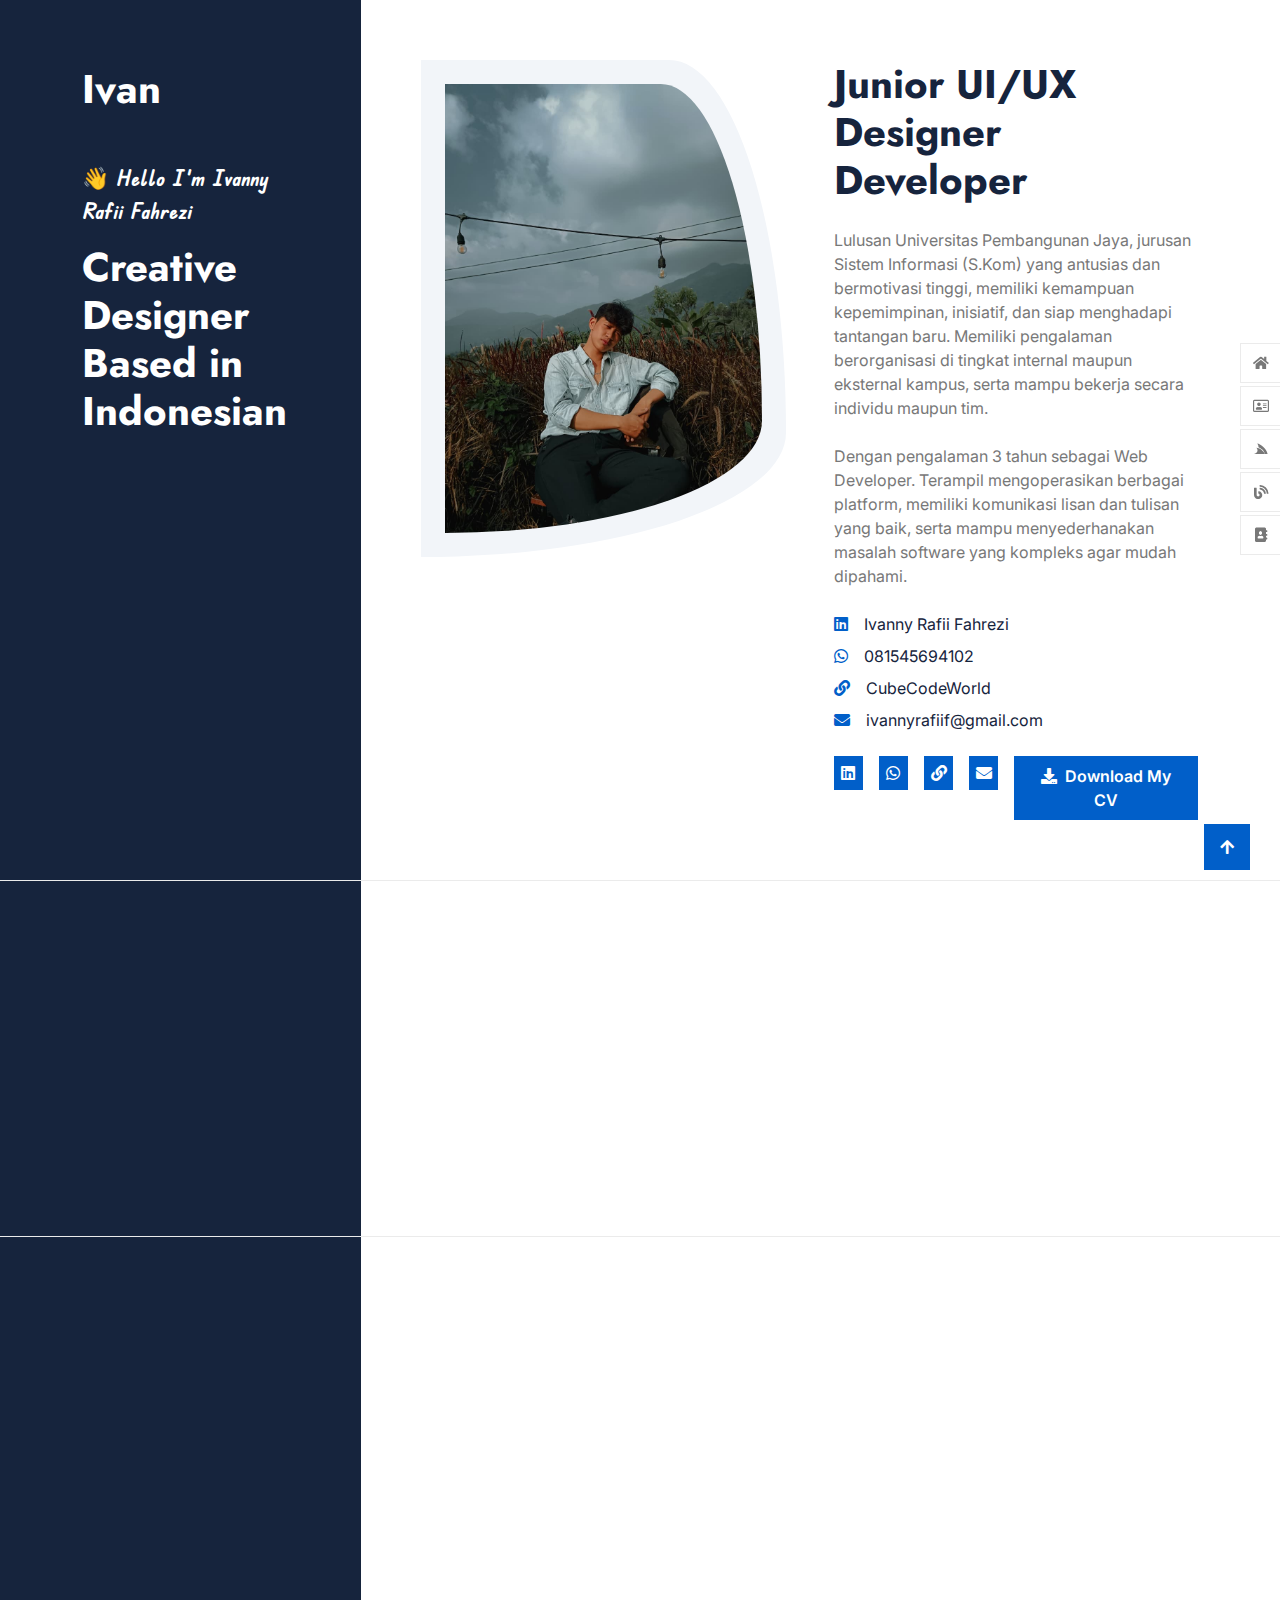
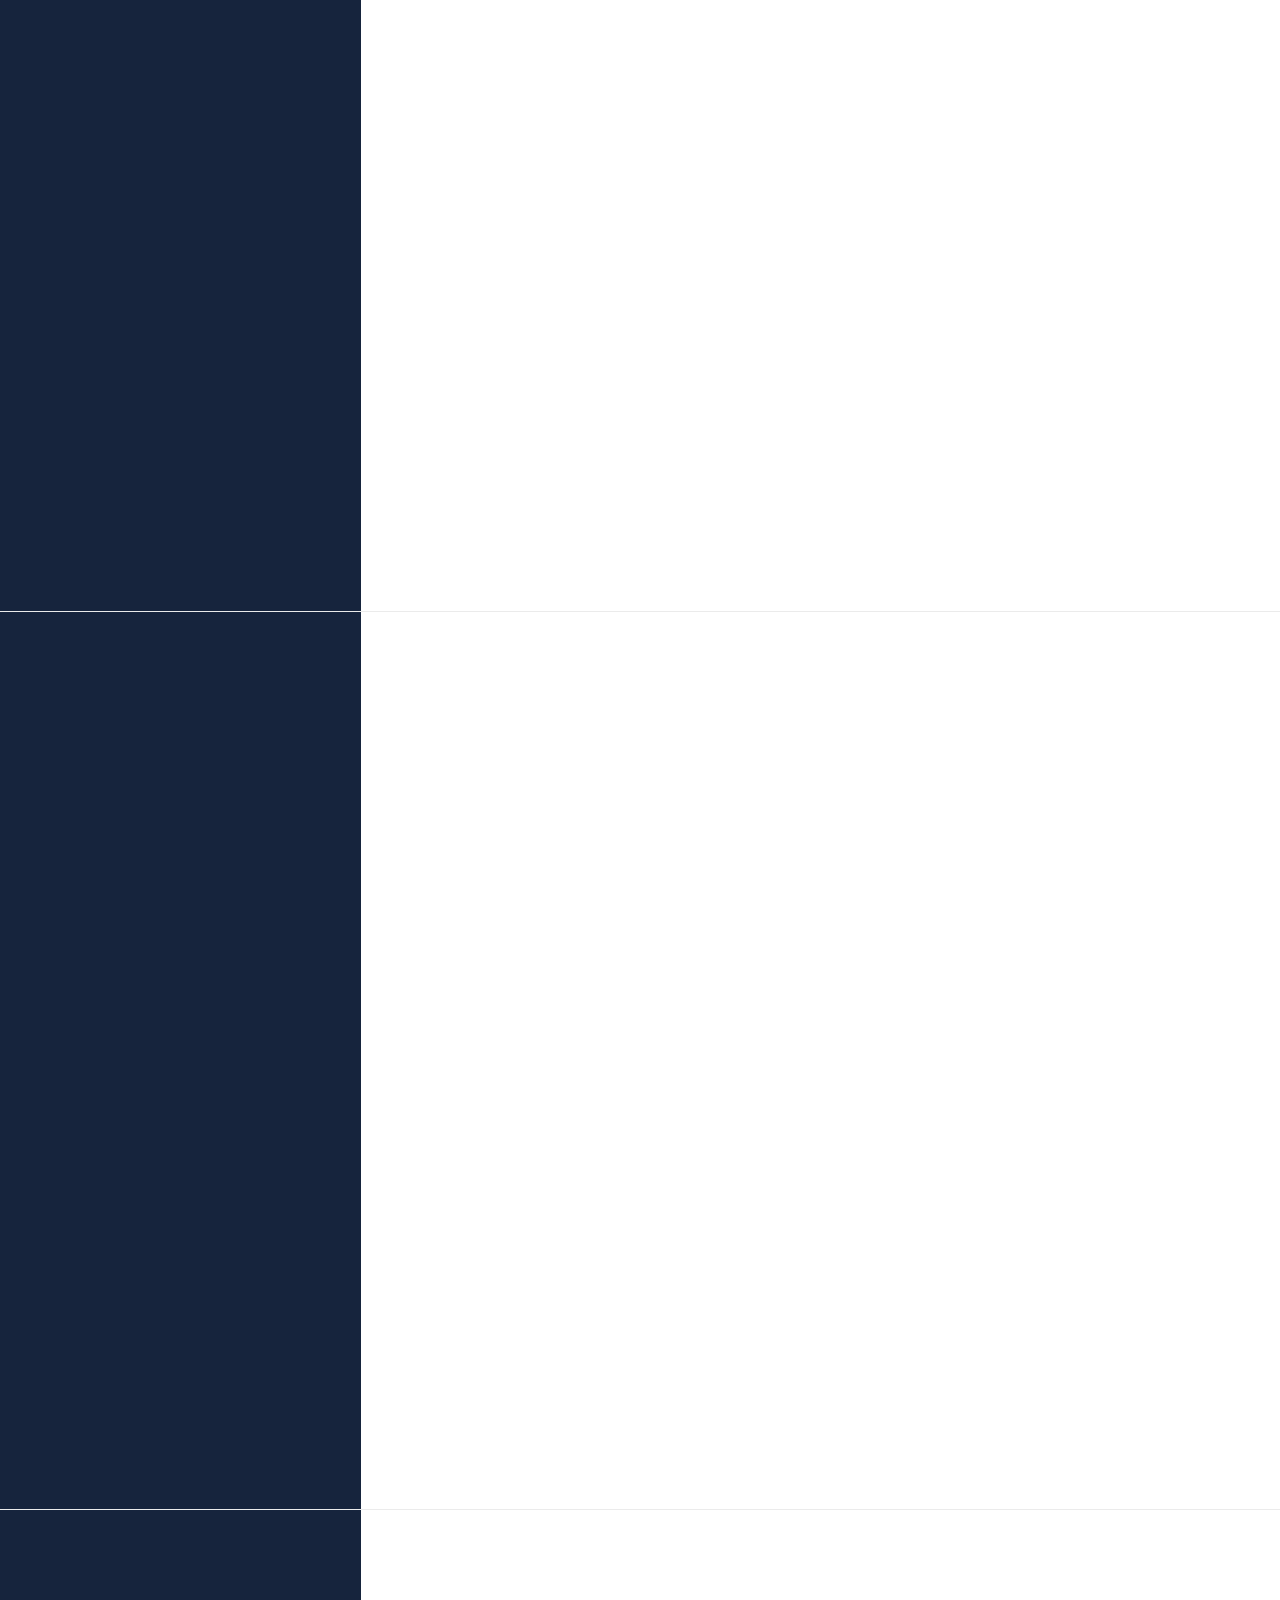
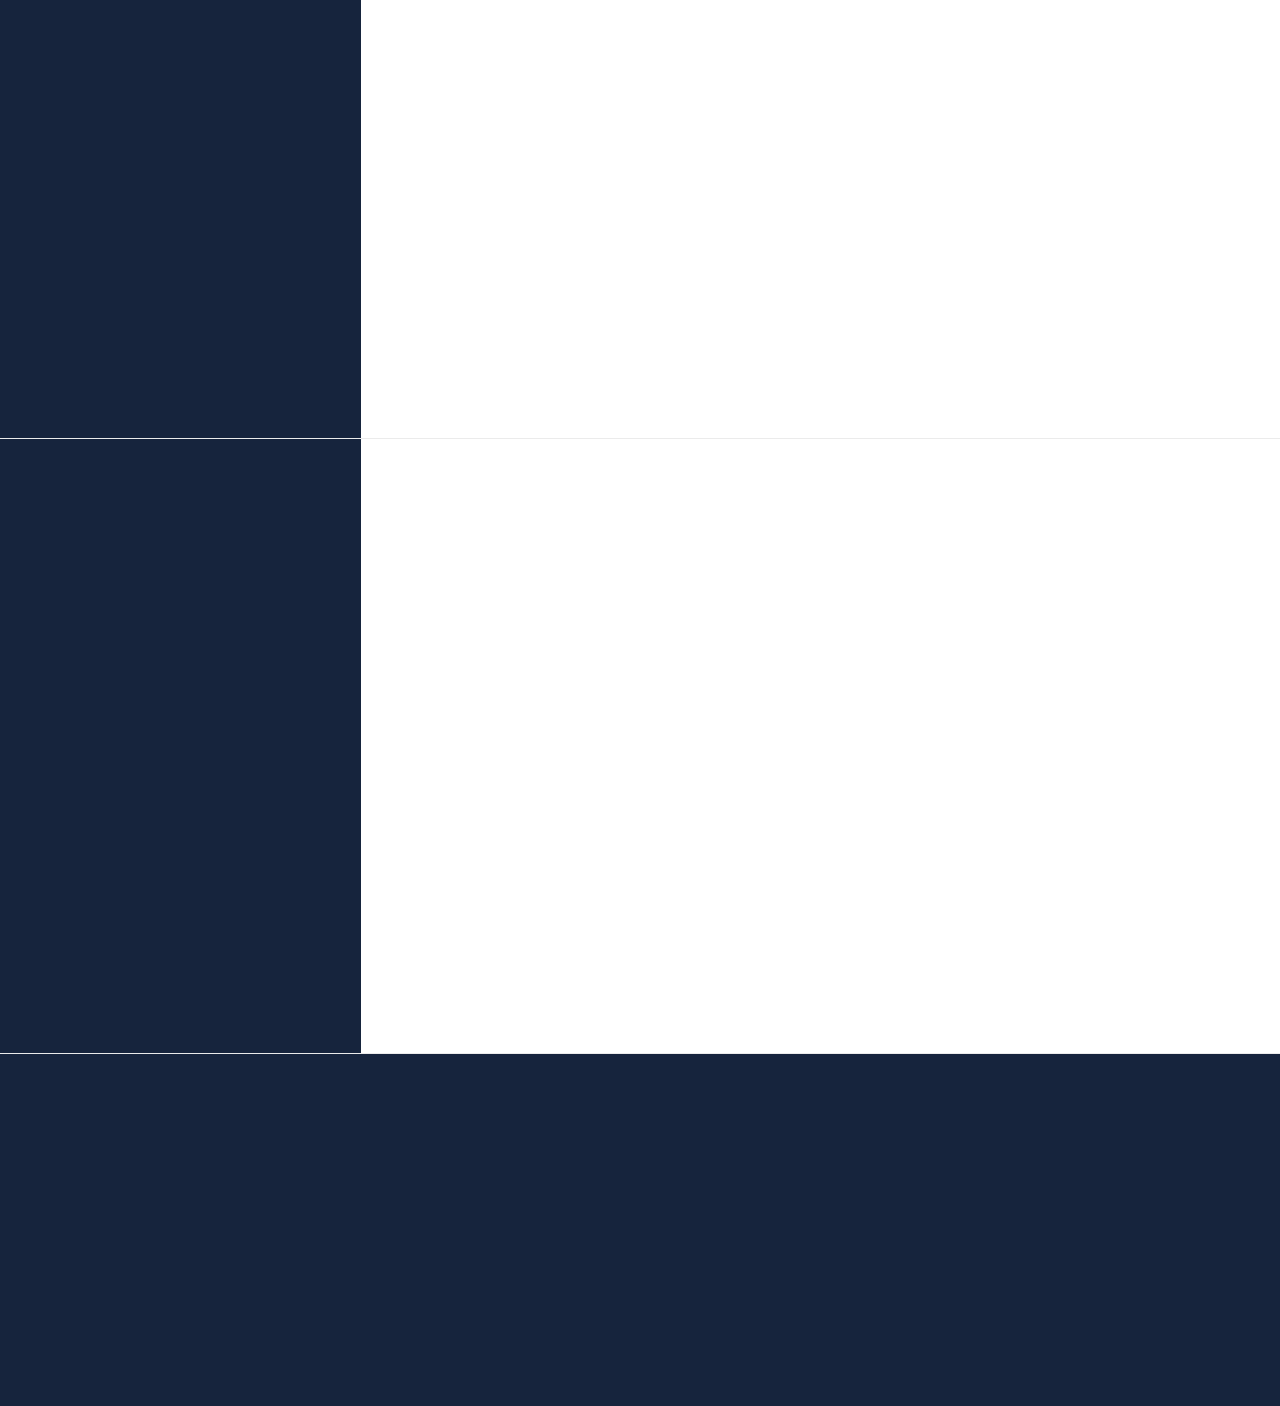
<file: index.html>
<!DOCTYPE html>
<html lang="en">

    <head>
        <meta charset="utf-8">
        <title>Ivan - Personal Portfolio Website</title>
        <meta content="width=device-width, initial-scale=1.0" name="viewport">
        <meta content="" name="keywords">
        <meta content="" name="description">

        <!-- Google Web Fonts -->
        <link rel="preconnect" href="https://fonts.googleapis.com">
        <link rel="preconnect" href="https://fonts.gstatic.com" crossorigin>
        <link href="https://fonts.googleapis.com/css2?family=Inter:wght@100..900&family=Edu+TAS+Beginner:wght@400..700&family=Jost:ital,wght@0,100..900;1,100..900&display=swap" rel="stylesheet">

        <!-- Icon Font Stylesheet -->
        <link rel="stylesheet" href="https://use.fontawesome.com/releases/v5.15.4/css/all.css"/>
        <link href="https://cdn.jsdelivr.net/npm/bootstrap-icons@1.4.1/font/bootstrap-icons.css" rel="stylesheet">

        <!-- Libraries Stylesheet -->
        <link rel="stylesheet" href="lib/animate/animate.min.css"/>
        <link href="lib/lightbox/css/lightbox.min.css" rel="stylesheet">
        <link href="lib/owlcarousel/assets/owl.carousel.min.css" rel="stylesheet">


        <!-- Customized Bootstrap Stylesheet -->
        <link href="css/bootstrap.min.css" rel="stylesheet">

        <!-- Template Stylesheet -->
        <link href="css/style.css" rel="stylesheet">
    </head>

    <body>

        <!-- Spinner Start -->
        <div id="spinner" class="show bg-white position-fixed translate-middle w-100 vh-100 top-50 start-50 d-flex align-items-center justify-content-center">
            <div class="spinner-border text-primary" style="width: 3rem; height: 3rem;" role="status">
                <span class="sr-only">Loading...</span>
            </div>
        </div>
        <!-- Spinner End -->


        <!-- Navbar Start -->
        <div class="container-fluid nav-section border-0">
            <nav class="navbar navbar-light">
                <div class="navbar-nav flex-column">
                    <a href="#pigraHome" class="nav-item nav-link active"><span class="fa fa-home"></span> Home</a>
                    <a href="#Education" class="nav-item nav-link"><span class="far fa-address-card"></span> About</a>
                    <a href="#Experience" class="nav-item nav-link"><span class="fab fa-servicestack"></span>Experience</a>
                    <a href="#Skills" class="nav-item nav-link"><span class="fa fa-blog"></span> My expertise skills</a>
                    <a href="#Portfolio" class="nav-item nav-link"><span class="fas fa-address-book"></span> My Recent Works</a>
                </div>
            </nav>
        </div>
        <!-- Navbar End -->

        <!-- Header Start -->
        <div class="container-fluid" id="pigraHome">
            <div class="container">
                <div class="row g-0">
                    <div class="col-12 col-lg-3">
                        <div class="header-content bg-dark h-100 pt-6 pe-6 pb-6">
                            <a href="index.html" class="navbar-brand d-inline-flex pb-5 wow fadeInUp" data-wow-delay="0.1s">
                                <h1 class="display-6 text-white mb-0">Ivan</h1>
                            </a>
                            <div class="text-start d-flex flex-column justify-content-center wow fadeInUp" data-wow-delay="0.3s">
                                <p class="text-white sub-title">👋 Hello I'm Ivanny Rafii Fahrezi</p>
                                <h1 class="display-6 text-white mb-0">Creative Designer Based in Indonesian</h1>
                            </div>
                        </div>
                    </div>
                    <div class="col-12 col-lg-9">
                        <div class="header-img d-flex h-100 pt-6 ps-6 pb-6">
                            <div class="row g-5">
                                <div class="col-xl-6 wow fadeInUp" data-wow-delay="0.1s">
                                    <div class="bg-light p-4" style="border-radius: 68% 32% 100% 0% / 0% 75% 25% 100%;">
                                        <img src="img/porto.jpg" class="img-fluid w-100" style="border-radius: 68% 32% 100% 0% / 0% 75% 25% 100%;" alt="Image">
                                    </div>
                                </div>
                                <div class="col-xl-6 wow fadeInUp" data-wow-delay="0.3s">
                                    <h1 class="display-6 mb-4">Junior UI/UX Designer Developer</h1>
                                    <p class="mb-4">Lulusan Universitas Pembangunan Jaya, jurusan Sistem Informasi (S.Kom) yang antusias dan bermotivasi tinggi, memiliki kemampuan kepemimpinan, inisiatif, dan siap menghadapi tantangan baru. Memiliki pengalaman berorganisasi di tingkat internal maupun eksternal kampus, serta mampu bekerja secara individu maupun tim.</p>
                                    <p class="mb-4">Dengan pengalaman 3 tahun sebagai Web Developer. Terampil mengoperasikan berbagai platform, memiliki komunikasi lisan dan tulisan yang baik, serta mampu menyederhanakan masalah software yang kompleks agar mudah dipahami.</p>
                                    <div class="d-flex align-items-center mb-2">
                                        <i class="fab fa-linkedin text-primary me-3"></i>
                                        <p class="text-dark mb-0">Ivanny Rafii Fahrezi</p>
                                    </div>
                                    <div class="d-flex align-items-center mb-2">
                                        <i class="fab fa-whatsapp text-primary me-3"></i>
                                        <p class="text-dark mb-0">081545694102</p>
                                    </div>
                                   
                                    <div class="d-flex align-items-center mb-2">
                                        <i class="fa fa-link text-primary me-3"></i>
                                        <p class="text-dark mb-0">CubeCodeWorld</p>
                                    </div>
                                     <div class="d-flex align-items-center mb-4">
                                        <i class="fas fa-envelope text-primary me-3"></i>
                                        <p class="text-dark mb-0">ivannyrafiif@gmail.com</p>
                                    </div>

                                    
                                    <div class="d-flex">
                                        <a class="btn btn-primary btn-sm-square me-3" href="https://www.linkedin.com/in/ivanny-rafii-fahrezi-0a729a270/"><i class="fab fa-linkedin text-white"></i></a>
                                        <a class="btn btn-primary btn-sm-square me-3" href="https://api.whatsapp.com/send?phone=6281545694102"><i class="fab fa-whatsapp text-white"></i></a>
                                        <a class="btn btn-primary btn-sm-square me-3" href="https://cubecodeworld.my.canva.site/"><i class="fa fa-link text-white"></i></a>
                                        <a class="btn btn-primary btn-sm-square me-3" href="mailto:lademetaconstruction@gmail.com"><i class="fas fa-envelope text-white"></i></a>
                                        <a href="#" class="btn btn-primary py-2 px-4"> <i class="fas fa-download me-2"></i>Download My CV</a>
                                    </div>
                                </div>
                            </div>
                        </div>
                    </div>
                </div>
            </div>
        </div>
        <!-- Header End -->

  <!-- Education Start -->
    <section class="Education" id="Education">
        <div class="container-fluid">
            <div class="container">
                <div class="row g-0">
                    <div class="col-lg-3">
                        <div class="education-header bg-dark h-100 pt-6 pe-6 pb-6">
                            <div class="text-start d-flex flex-column justify-content-center wow fadeInUp" data-wow-delay="0.1s">
                                <p class="text-white sub-title">Education</p>
                                <h1 class="display-6 text-white mb-0">My education qualification</h1>
                            </div>
                        </div>
                    </div>
                    <div class="col-lg-9">
                        <div class="education-content h-100 pt-6 ps-6 pb-6">
                            <div class="row g-4">
                                <div class="col-12">
                                    <div class="education-item rounded p-4 h-100 wow fadeInUp" data-wow-delay="0.1s">
                                        <div class="d-flex align-items-center mb-3">
                                            <p class="fs-5 mb-0 me-4">University Pembangunan Jaya</p>
                                            <div>
                                                <span class="fa fa-calendar me-1"></span> 2021 - 2025
                                            </div>
                                        </div>
                                        <h4 class="mb-3">Sarjana Sistem Informasi (S.Kom)</h4>
                                        <p class="mb-0">Saya menyelesaikan pendidikan di Universitas Pembangunan Jaya pada jurusan Sistem Informasi (S.Kom). Studi berlangsung dari tahun 2021 hingga 2025 dengan IPK 3.20. Selama masa studi, saya fokus pada Front-End Development, perancangan dan pengujian aplikasi, serta pengembangan sistem berbasis web.
                                        </p>
                                    </div>
                                </div>
                            </div>
                        </div>
                    </div>
                </div>
            </div>
        </div>
    </section>
        <!-- Education End -->

        <!-- Experience Start -->
    <section class="Experience" id="Experience">
        <div class="container-fluid">
            <div class="container">
                <div class="row g-0">
                    <div class="col-lg-3">
                        <div class="education-header bg-dark h-100 pt-6 pe-6 pb-6">
                            <div class="text-start d-flex flex-column justify-content-center wow fadeInUp" data-wow-delay="0.1s">
                                <p class="text-white sub-title">Experience</p>
                                <h1 class="display-6 text-white mb-0">My Internship Experience</h1>
                            </div>
                        </div>
                    </div>
                    <div class="col-lg-9">
                        <div class="education-content h-100 pt-6 ps-6 pb-6">
                            <div class="row g-4">
                                <div class="col-12">
                                    <div class="education-item rounded p-4 h-100 wow fadeInUp" data-wow-delay="0.1s">
                                        <div class="d-flex align-items-center mb-3">
                                            <p class="fs-5 mb-0 me-4">SMK FADILAH | Asisten Instruktur</p>
                                            <div>
                                                <span class="fa fa-calendar me-1"></span> Tanggal 3 Oktober - 25 November 2022
                                            </div>
                                        </div>
                                        <h4 class="mb-3">Front-End Developer</h4>
                                        <p class="mb-0">Selama magang di SMK Fadilah, saya berperan sebagai Asisten Instruktur yang bertanggung jawab membantu proses pengajaran siswa jurusan Teknik Komputer & Jaringan (TKJ). Saya memperkenalkan dasar-dasar Front-End Development kepada siswa dan membimbing mereka mempraktikkan pembuatan website sederhana menggunakan HTML, dengan proyek akhir berupa pembuatan Profil Pribadi (Profile Name).
                                        </p>
                                    </div>
                                </div>
                                <div class="col-12">
                                    <div class="education-item rounded p-4 h-100 wow fadeInUp" data-wow-delay="0.3s">
                                        <div class="d-flex align-items-center mb-3">
                                            <p class="fs-5 mb-0 me-4">LantunanSuci.Official | </p>
                                            <div>
                                                <span class="fa fa-calendar me-1"></span> 03 Juni - 05 Oktober 2024
                                            </div>
                                        </div>
                                        <h4 class="mb-3">Web Developer</h4>
                                        <p class="mb-0">Selama magang di LantunanSuci.Official, saya berperan sebagai Web Developer yang bertanggung jawab dalam pengembangan dan pemeliharaan website. Saya mengerjakan pembuatan serta perbaikan fitur front-end, mengoptimalkan tampilan agar responsif, mengembangkan sistem manajemen jadwal kegiatan, serta berkontribusi dalam pembuatan Company Profile sebagai media informasi resmi perusahaan.
                                        </p>
                                    </div>
                                </div>
                                <div class="col-12">
                                    <div class="education-item rounded p-4 h-100 wow fadeInUp" data-wow-delay="0.5s">
                                        <div class="d-flex align-items-center mb-3">
                                            <p class="fs-5 mb-0 me-4">Univ. Pembangunan Jaya | Unit Teknologi Informasi dan Komunikasi (TIK)</p>
                                            <div>
                                                <span class="fa fa-calendar me-1"></span> 1 April - 30 April 2025
                                            </div>
                                        </div>
                                        <h4 class="mb-3">Quality Assurance (QA)</h4>
                                        <p class="mb-0">Selama magang di Universitas Pembangunan Jaya pada Unit Teknologi Informasi dan Komunikasi (TIK), saya bertugas sebagai Quality Assurance (QA) dengan peran utama sebagai Application Tester. Tanggung jawab saya mencakup pengujian Aplikasi e-Office Modul Mahasiswa, memastikan setiap fitur berjalan sesuai kebutuhan, mengidentifikasi bug, serta memberikan laporan hasil pengujian untuk mendukung perbaikan sistem.
                                        </p>
                                    </div>
                                </div>
                            </div>
                        </div>
                    </div>
                </div>
            </div>
        </div>
    </section>
        <!-- Experience End -->

        <!-- Experience Start -->
        <div class="container-fluid">
            <div class="container">
                <div class="row g-0">
                    <div class="col-lg-3">
                        <div class="experience-header bg-dark h-100 pt-6 pe-6 pb-6">
                            <div class="text-start d-flex flex-column justify-content-center wow fadeInUp" data-wow-delay="0.1s">
                                <p class="text-white sub-title">Experience</p>
                                <h1 class="display-6 text-white mb-0">My real work experience</h1>
                            </div>
                        </div>
                    </div>
                    <div class="col-lg-9">
                        <div class="experience-content h-100 pt-6 ps-6 pb-6">
                            <div class="row g-4">
                                <div class="col-12">
                                    <div class="experience-item rounded p-4 h-100 wow fadeInUp" data-wow-delay="0.1s">
                                        <div class="d-flex align-items-center mb-3">
                                            <p class="fs-5 mb-0 me-4">PT.Sigma Teknologi Jaya</p>
                                            <div>
                                                <span class="fa fa-calendar me-1"></span> Januari 1 - 26 Juni 2025
                                            </div>
                                        </div>
                                        <h4 class="mb-3">Assistant Project Manager</h4>
                                        <p class="mb-0">Selama bekerja di Sigma Teknologi Jaya Saya sebagai Assistant Project Manager, saya mendukung pengelolaan proyek pengembangan aplikasi dengan membantu koordinasi tim, monitoring progres, dan penyusunan dokumentasi proyek. Saya juga berperan dalam memastikan timeline berjalan sesuai rencana serta membantu komunikasi antara tim teknis dan klien agar hasil proyek sesuai kebutuhan.
                                        </p>
                                    </div>
                                </div>
                                <div class="col-12">
                                    <div class="experience-item rounded p-4 h-100 wow fadeInUp" data-wow-delay="0.3s">
                                        <div class="d-flex align-items-center mb-3">
                                            <p class="fs-5 mb-0 me-4">Karya Prima</p>
                                            <div>
                                                <span class="fa fa-calendar me-1"></span>4 Agustus - Hingga Saat Ini
                                            </div>
                                        </div>
                                        <h4 class="mb-3">Web Developer & Digital Admin</h4>
                                        <p class="mb-0">Selama bekerja di Karya Prima, saya bertugas sebagai Web Developer & Digital Admin yang mengembangkan website Company Profile dan sistem web seperti absensi, keuangan digital, serta manajemen proyek. Saya juga menangani pemasaran digital melalui Google Maps, OLX, dan Instagram untuk meningkatkan visibilitas perusahaan.
                                        </p>
                                    </div>
                                </div>
                                <div class="col-12">
                                    <div class="experience-item rounded p-4 h-100 wow fadeInUp" data-wow-delay="0.5s">
                                        <div class="d-flex align-items-center mb-3">
                                            <p class="fs-5 mb-0 me-4">Cube Code World</p>
                                            <div>
                                                <span class="fa fa-calendar me-1"></span> 2022 - 2025(Hingga saat ini)
                                            </div>
                                        </div>
                                        <h4 class="mb-3">Jasa Pembuatan Website</h4>
                                        <p class="mb-0">Sebagai pendiri dan pengembang di Cube Code World saya menyediakan jasa pembuatan website meliputi sistem Booking, Company Profile, Absensi, dan berbagai proyek web lainnya. Fokus saya adalah menghadirkan solusi digital yang responsif, fungsional, dan sesuai dengan kebutuhan klien.
                                        </p>
                                    </div>
                                </div>
                            </div>
                        </div>
                    </div>
                </div>
            </div>
        </div>
        <!-- Exparience End -->


        <!-- Skills Start -->
    <section class="Skills" id="Skills">
        <div class="container-fluid">
            <div class="container">
                <div class="row g-0">
                    <div class="col-lg-3">
                        <div class="skills-header h-100 bg-dark pt-6 pe-6 pb-6">
                            <div class="text-start d-flex flex-column justify-content-center wow fadeInUp" data-wow-delay="0.1s">
                                <p class="text-white sub-title">Skills</p>
                                <h1 class="display-6 text-white mb-0">My expertise skills</h1>
                            </div>
                        </div>
                    </div>
                    <div class="col-lg-9">
                        <div class="skills-content h-100 pt-6 ps-6 pb-6">
                            <div class="row g-4">
                                <div class="col-6 col-md-4 col-lg-4 col-xl-3">
                                    <div class="skills-item text-center rounded p-4 h-100 wow fadeInUp" data-wow-delay="0.1s">
                                        <div class="text-primary text-center mb-3"><span class="fab fa-wordpress fa-3x"></span></div>
                                        <div class="counter-counting d-flex justify-content-center">
                                            <h4 class="display-6" data-toggle="counter-up">80</h4>
                                            <h4 class="display-6">%</h4>
                                        </div>
                                        <p class="mb-0">WordPress</p>
                                    </div>
                                </div>
                                <div class="col-6 col-md-4 col-lg-4 col-xl-3">
                                    <div class="skills-item text-center rounded p-4 h-100 wow fadeInUp" data-wow-delay="0.3s">
                                        <div class="text-primary text-center mb-3"><span class="fab fa-figma fa-3x"></span></div>
                                        <div class="counter-counting d-flex justify-content-center">
                                            <h4 class="display-6" data-toggle="counter-up">81</h4>
                                            <h4 class="display-6">%</h4>
                                        </div>
                                        <p class="mb-0">Figma</p>
                                    </div>
                                </div>
                                <div class="col-6 col-md-4 col-lg-4 col-xl-3">
                                    <div class="skills-item text-center rounded p-4 h-100 wow fadeInUp" data-wow-delay="0.5s">
                                        <div class="text-primary text-center mb-3"><span class="fab fa-sketch fa-3x"></span></div>
                                        <div class="counter-counting d-flex justify-content-center">
                                            <h4 class="display-6" data-toggle="counter-up">85</h4>
                                            <h4 class="display-6">%</h4>
                                        </div>
                                        <p class="mb-0">Sketch</p>
                                    </div>
                                </div>
                                <div class="col-6 col-md-4 col-lg-4 col-xl-3">
                                    <div class="skills-item text-center rounded p-4 h-100 wow fadeInUp" data-wow-delay="0.7s">
                                        <div class="text-primary text-center mb-3"><span class="fab fa-elementor fa-3x"></span></div>
                                        <div class="counter-counting d-flex justify-content-center">
                                            <h4 class="display-6" data-toggle="counter-up">60</h4>
                                            <h4 class="display-6">%</h4>
                                        </div>
                                        <p class="mb-0">Elementor</p>
                                    </div>
                                </div>
                                <div class="col-6 col-md-4 col-lg-4 col-xl-3">
                                    <div class="skills-item text-center rounded p-4 h-100 wow fadeInUp" data-wow-delay="0.1s">
                                        <div class="text-primary text-center mb-3"><span class="fab fa-js-square fa-3x"></span></div>
                                        <div class="counter-counting d-flex justify-content-center">
                                            <h4 class="display-6" data-toggle="counter-up">70</h4>
                                            <h4 class="display-6">%</h4>
                                        </div>
                                        <p class="mb-0">JavaScript</p>
                                    </div>
                                </div>
                                <div class="col-6 col-md-4 col-lg-4 col-xl-3">
                                    <div class="skills-item text-center rounded p-4 h-100 wow fadeInUp" data-wow-delay="0.3s">
                                        <div class="text-primary text-center mb-3"><span class="fab fa-html5 fa-3x"></span></div>
                                        <div class="counter-counting d-flex justify-content-center">
                                            <h4 class="display-6" data-toggle="counter-up">94</h4>
                                            <h4 class="display-6">%</h4>
                                        </div>
                                        <p class="mb-0">HTML & CSS</p>
                                    </div>
                                </div>
                            </div>
                        </div>
                    </div>
                </div>
            </div>
        </div>
    </section>
        <!-- Skills End -->

        <!-- Portfolio Start -->
    <section class="Portfolio" id="Portfolio">
        <div class="container-fluid">
            <div class="container">
                <div class="row g-0">
                    <div class="col-lg-3">
                        <div class="portfolio-header h-100 bg-dark pt-6 pe-6 pb-6">
                            <div class="text-start d-flex flex-column justify-content-center wow fadeInUp" data-wow-delay="0.1s">
                                <p class="text-white sub-title">Portfolio</p>
                                <h1 class="display-6 text-white mb-0">My Recent Works</h1>
                            </div>
                        </div>
                    </div>
                    <div class="col-lg-9">
                        <div class="portfolio-content h-100 pt-6 ps-6 pb-6">
                            <div class="portfolio-item py-5 border-bottom wow fadeInUp" data-wow-delay="0.1s">
                                <div class="row g-4 align-items-center">
                                    <div class="col-xl-6">
                                        <h4 class="text-body">Web Design</h4>
                                        <h1 class="display-6 mb-0">Desain Website Garasi LC</h1>
                                    </div>
                                    <div class="col-9 col-xl-4">
                                        <div class="portfolio-img">
                                            <div class="portfolio-img-inner">
                                                <img src="img/gambarprjk3.png" class="img-fluid" alt="Image">
                                            </div>
                                        </div>
                                    </div>
                                    <div class="col-3 col-xl-2">
                                        <div class="view-img">
                                              <a href="img/gambarprjk3.png" class="btn btn-primary btn-lg-square"  data-lightbox="portfolio-3"><i class="fas fa-plus"></i></a>
                                        </div>
                                    </div>
                                </div>
                            </div>
                            <div class="portfolio-item py-5 border-bottom wow fadeInUp" data-wow-delay="0.3s">
                                <div class="row g-4 align-items-center">
                                    <div class="col-xl-6">
                                        <h4 class="text-body">Web Development</h4>
                                        <h1 class="display-6 mb-0">Developer Website Karya Prima</h1>
                                    </div>
                                    <div class="col-9 col-xl-4">
                                        <div class="portfolio-img">
                                            <div class="portfolio-img-inner">
                                                <img src="img/gambarprjk2.png" class="img-fluid" alt="Image">
                                            </div>
                                        </div>
                                    </div>
                                    <div class="col-3 col-xl-2">
                                        <div class="view-img">
                                            <a href="https://cubecodeworld.github.io/Website-Karya-Prima-Indutsri-Kosntruksi/" class="btn btn-primary btn-lg-square"><i class="fas fa-plus"></i></a>
                                        </div>
                                    </div>
                                </div>
                            </div>
                        </div>
                    </div>
                </div>
            </div>
        </div>
    </section>
        <!-- Portfolio End -->


        <!-- Footer Start -->
        <div class="container-fluid footer bg-dark border-bottom-0">
            <div class="container wow fadeIn" data-wow-delay="0.1s">
                <div class="row g-0">
                    <div class="col-12">
                       <div class="footer-content h-100 pt-6 ps-6 pb-6">
                            <div class="row g-4 align-items-center">
                                <div class="col-12 text-center">
                                    <div class="d-flex justify-content-center">
                                        <a class="btn btn-light btn-md-square me-3" href="https://api.whatsapp.com/send?phone=6281545694102"><i class="fab fa-whatsapp"></i></a>
                                        <!-- <a class="btn btn-light btn-md-square me-3" href=""><i class="fab fa-github"></i></a> -->
                                        <a class="btn btn-light btn-md-square me-3" href="https://www.instagram.com/ivan_niecols_wiliams?igsh=cHF2ZnVlN3AzMmp1"><i class="fab fa-instagram"></i></a>
                                        <a class="btn btn-light btn-md-square me-0" href="https://www.linkedin.com/in/ivanny-rafii-fahrezi-0a729a270/"><i class="fab fa-linkedin-in"></i></a>
                                    </div>
                                </div>
                                <div class="col-12 text-center">
                                    <span class="text-body"><a href="#" class="border-bottom text-white"><i class="fas fa-copyright text-body me-2"></i>VanJaya</a>, All right reserved.</span>
                                </div>
                                <div class="credit">Created By <span>CubeCodeWorld</span> | All Rights Reserved!
                                </div>
                            </div>
                       </div>        
                    </div>
                </div>
            </div>
        </div>
        <!-- Footer End -->


        <!-- Back to Top -->
        <a href="#" class="btn btn-primary btn-lg-square back-to-top"><i class="fa fa-arrow-up"></i></a>   

        
        <!-- JavaScript Libraries -->
        <script src="https://ajax.googleapis.com/ajax/libs/jquery/3.6.4/jquery.min.js"></script>
        <script src="https://cdn.jsdelivr.net/npm/bootstrap@5.0.0/dist/js/bootstrap.bundle.min.js"></script>
        <script src="lib/wow/wow.min.js"></script>
        <script src="lib/easing/easing.min.js"></script>
        <script src="lib/waypoints/waypoints.min.js"></script>
        <script src="lib/counterup/counterup.min.js"></script>
        <script src="lib/lightbox/js/lightbox.min.js"></script>
        <script src="lib/owlcarousel/owl.carousel.min.js"></script>
        

        <!-- Template Javascript -->
        <script src="js/main.js"></script>
    </body>

</html>
</file>
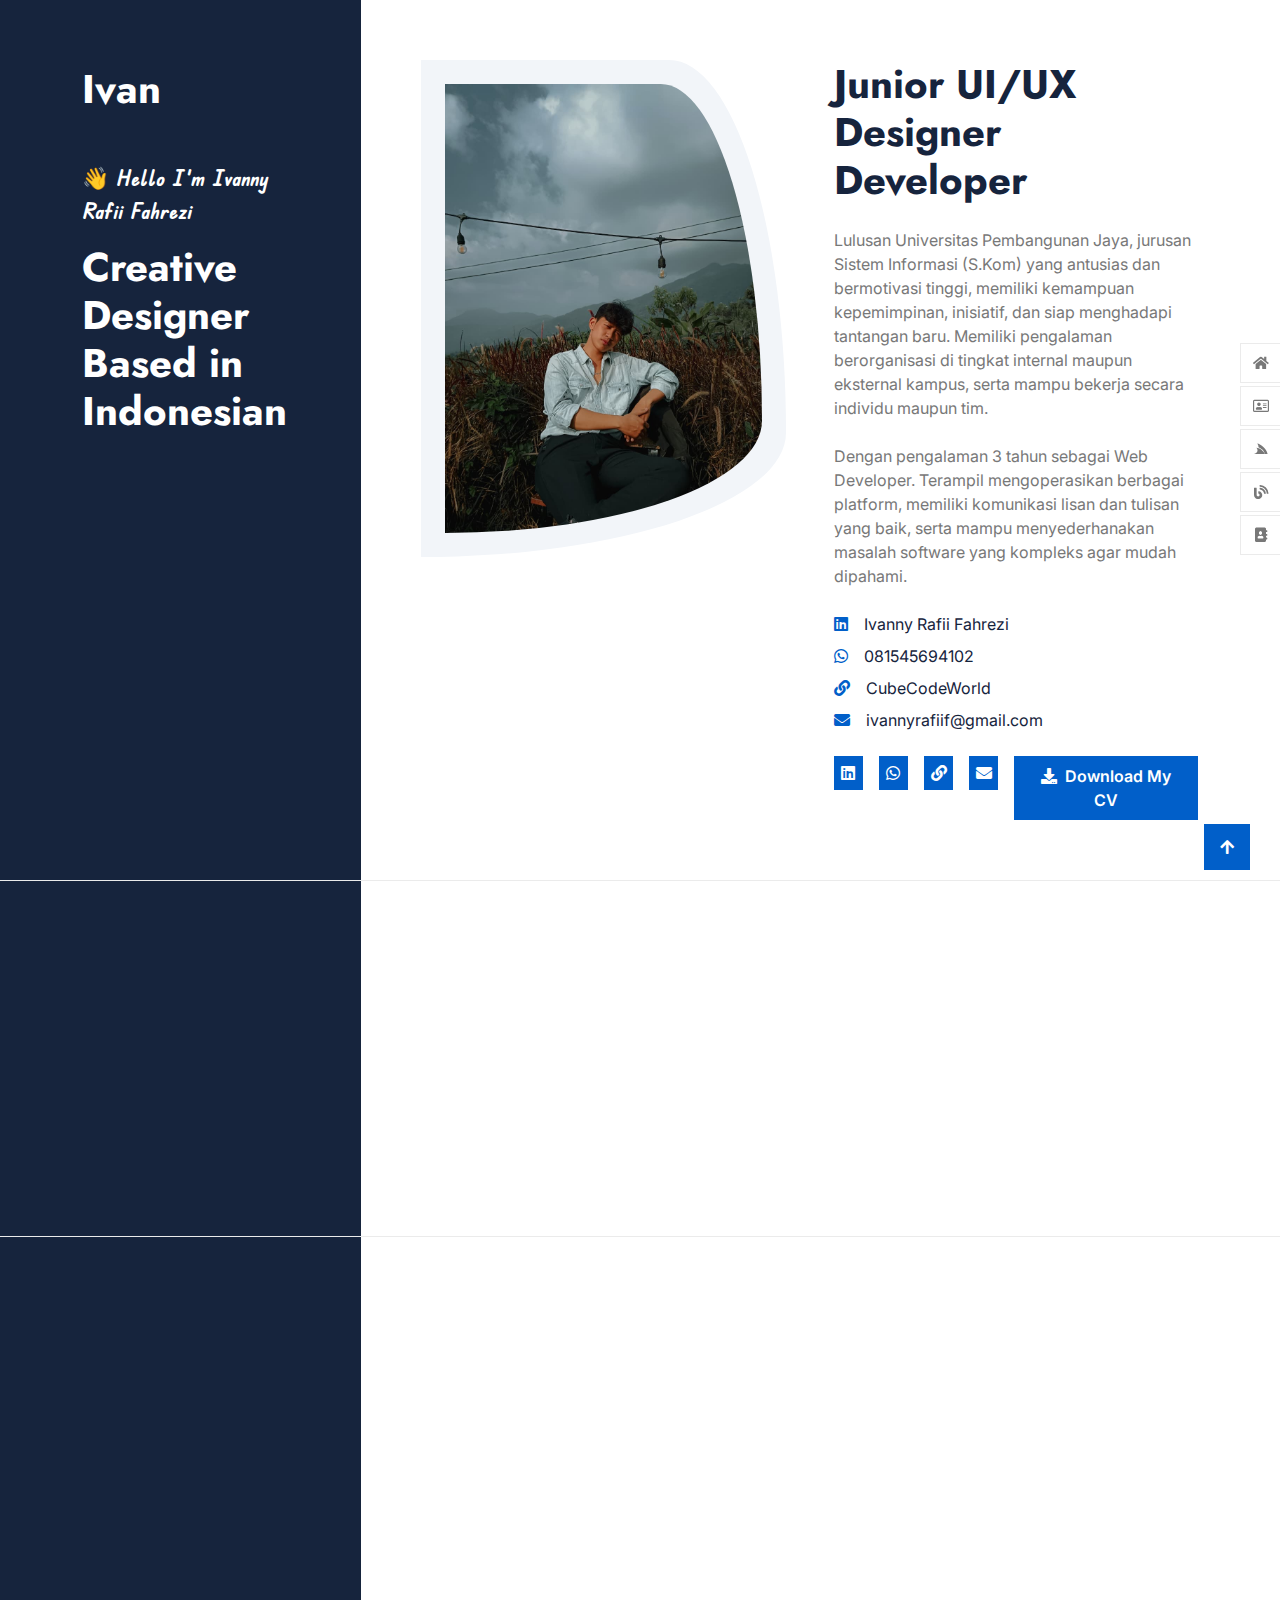
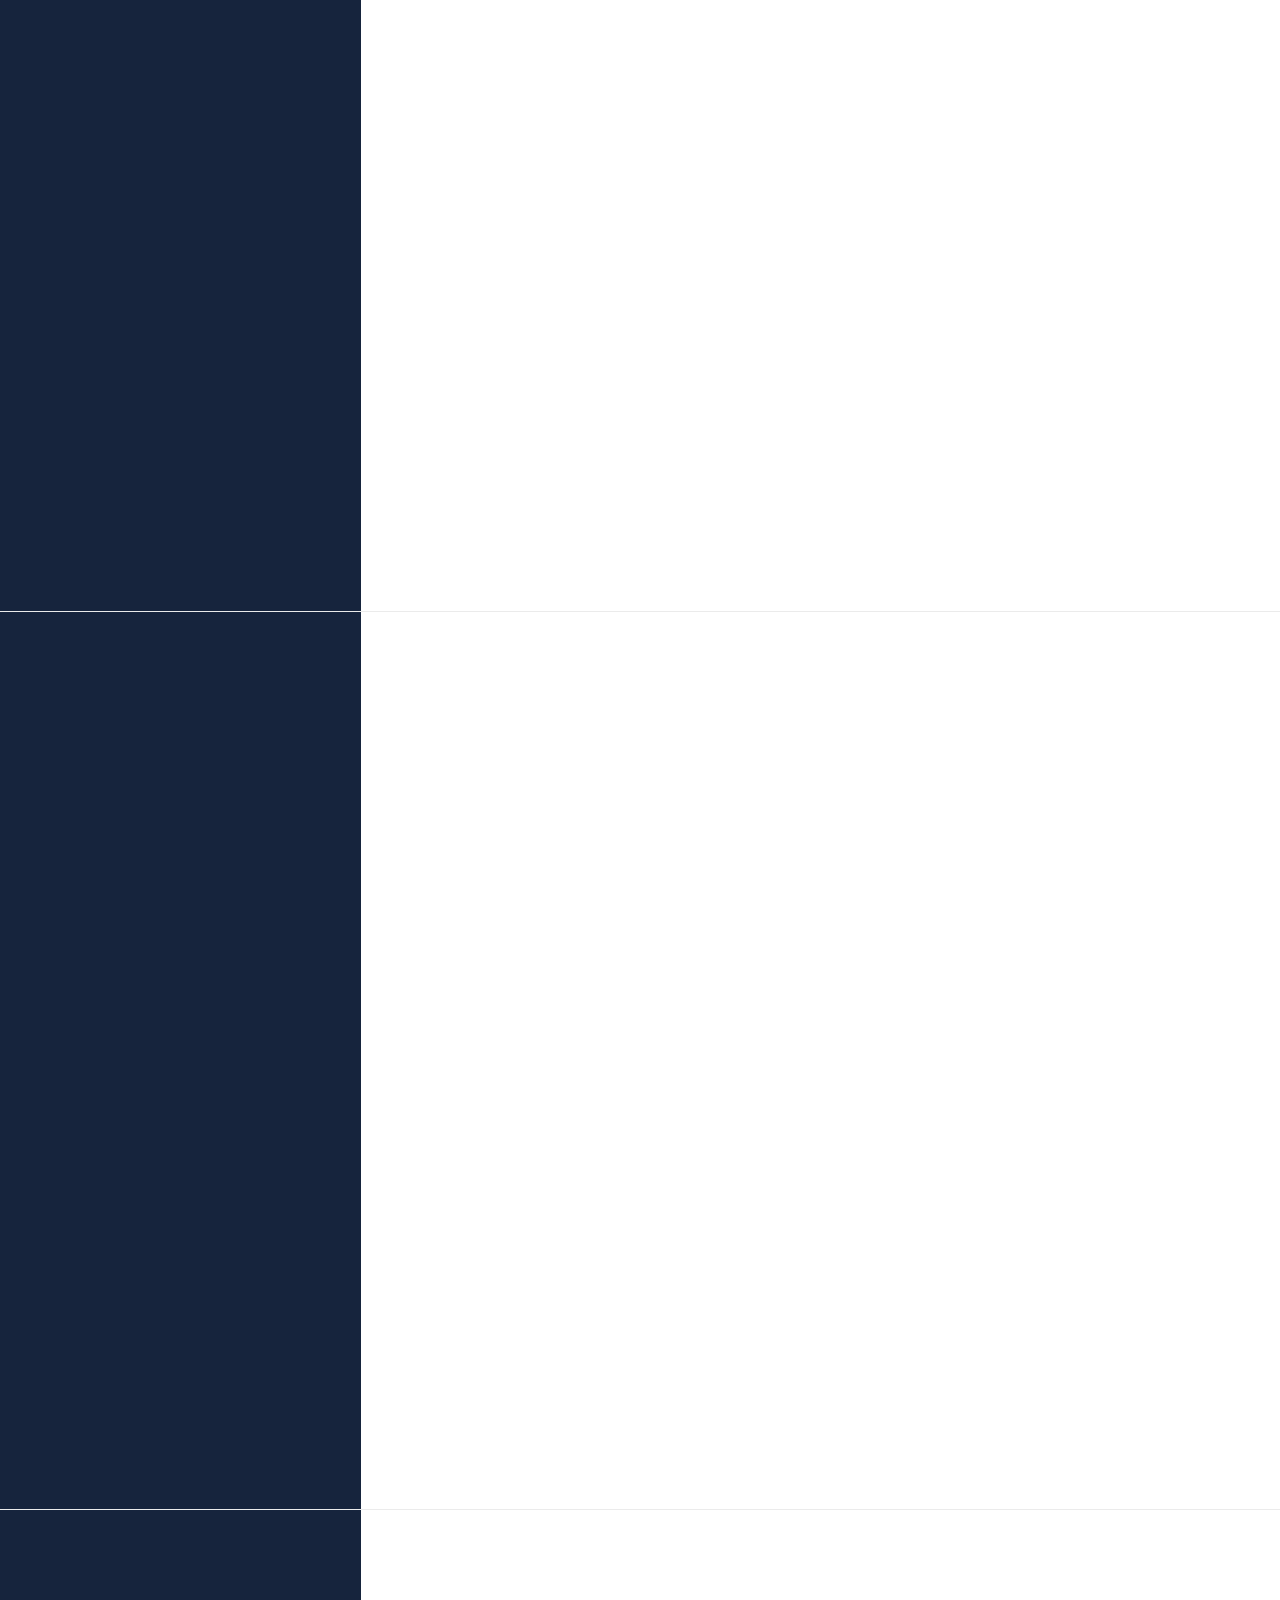
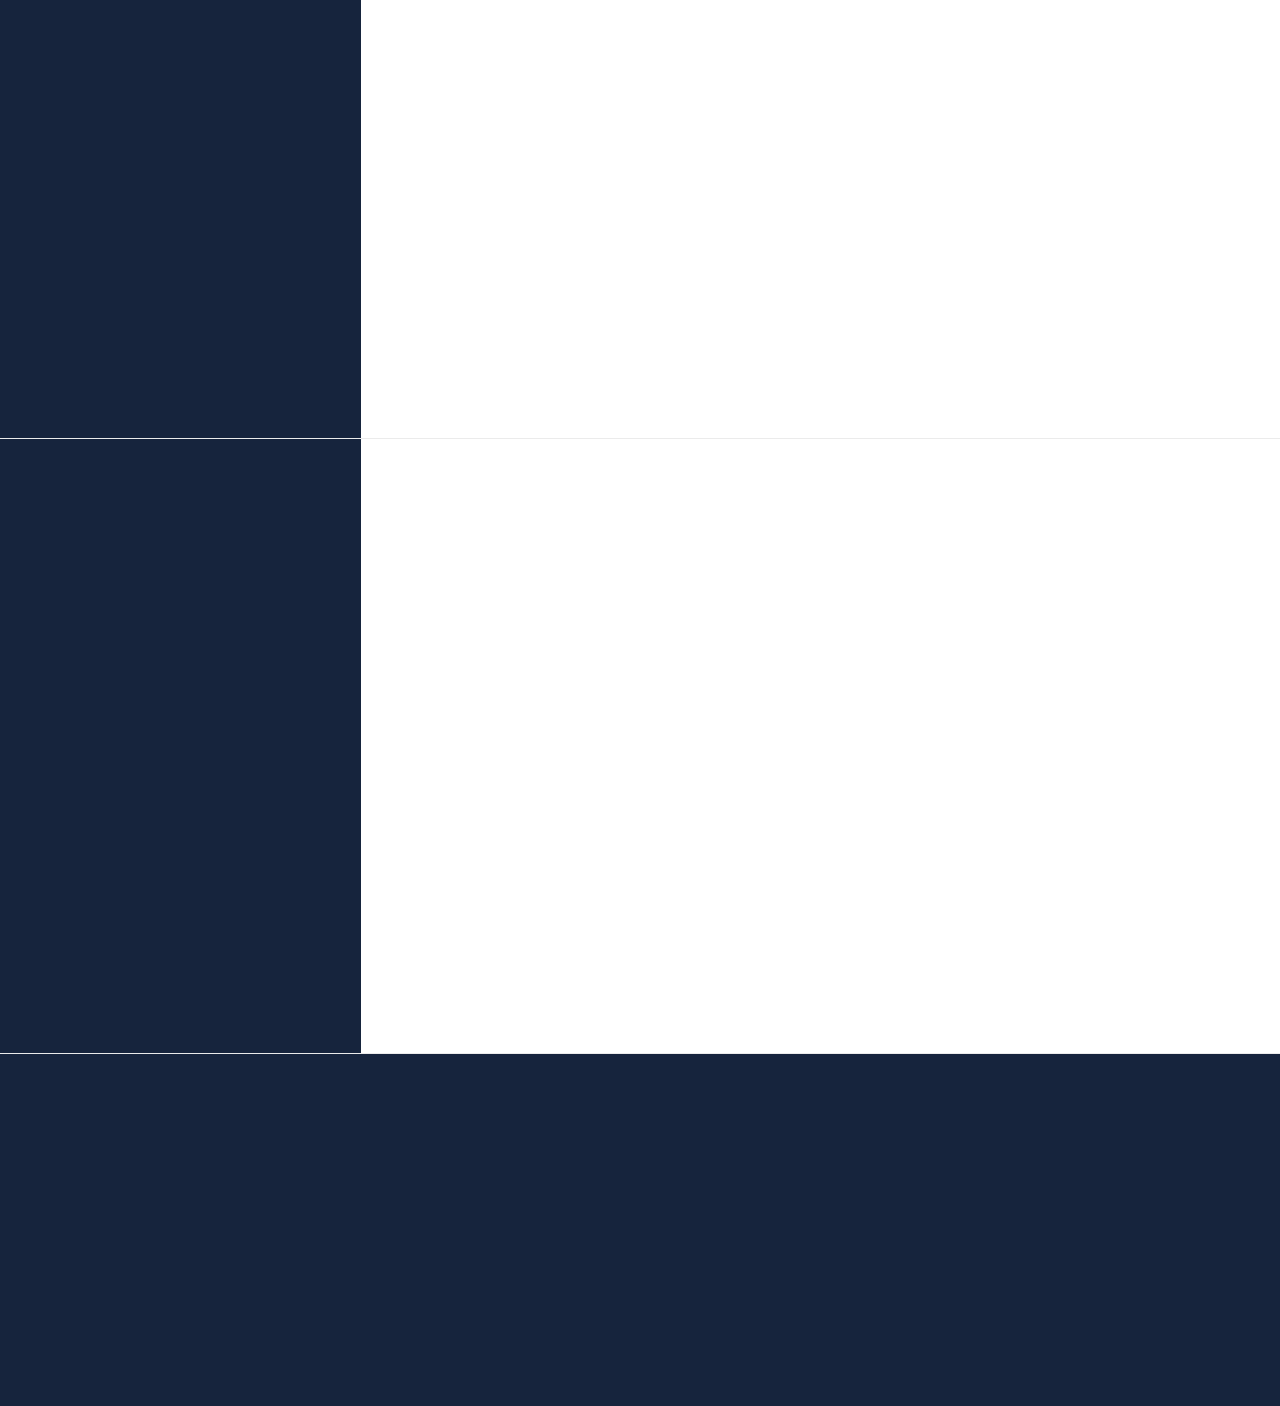
<file: Dashboard.html>
<!DOCTYPE html>
<html lang="en">

    <head>
        <meta charset="utf-8">
        <title>Ivan - Personal Portfolio Website</title>
        <meta content="width=device-width, initial-scale=1.0" name="viewport">
        <meta content="" name="keywords">
        <meta content="" name="description">

        <!-- Google Web Fonts -->
        <link rel="preconnect" href="https://fonts.googleapis.com">
        <link rel="preconnect" href="https://fonts.gstatic.com" crossorigin>
        <link href="https://fonts.googleapis.com/css2?family=Inter:wght@100..900&family=Edu+TAS+Beginner:wght@400..700&family=Jost:ital,wght@0,100..900;1,100..900&display=swap" rel="stylesheet">

        <!-- Icon Font Stylesheet -->
        <link rel="stylesheet" href="https://use.fontawesome.com/releases/v5.15.4/css/all.css"/>
        <link href="https://cdn.jsdelivr.net/npm/bootstrap-icons@1.4.1/font/bootstrap-icons.css" rel="stylesheet">

        <!-- Libraries Stylesheet -->
        <link rel="stylesheet" href="lib/animate/animate.min.css"/>
        <link href="lib/lightbox/css/lightbox.min.css" rel="stylesheet">
        <link href="lib/owlcarousel/assets/owl.carousel.min.css" rel="stylesheet">


        <!-- Customized Bootstrap Stylesheet -->
        <link href="css/bootstrap.min.css" rel="stylesheet">

        <!-- Template Stylesheet -->
        <link href="css/style.css" rel="stylesheet">
    </head>

    <body>

        <!-- Spinner Start -->
        <div id="spinner" class="show bg-white position-fixed translate-middle w-100 vh-100 top-50 start-50 d-flex align-items-center justify-content-center">
            <div class="spinner-border text-primary" style="width: 3rem; height: 3rem;" role="status">
                <span class="sr-only">Loading...</span>
            </div>
        </div>
        <!-- Spinner End -->


        <!-- Navbar Start -->
        <div class="container-fluid nav-section border-0">
            <nav class="navbar navbar-light">
                <div class="navbar-nav flex-column">
                    <a href="#pigraHome" class="nav-item nav-link active"><span class="fa fa-home"></span> Home</a>
                    <a href="#Education" class="nav-item nav-link"><span class="far fa-address-card"></span> About</a>
                    <a href="#Experience" class="nav-item nav-link"><span class="fab fa-servicestack"></span>Experience</a>
                    <a href="#Skills" class="nav-item nav-link"><span class="fa fa-blog"></span> My expertise skills</a>
                    <a href="#Portfolio" class="nav-item nav-link"><span class="fas fa-address-book"></span> My Recent Works</a>
                </div>
            </nav>
        </div>
        <!-- Navbar End -->

        <!-- Header Start -->
        <div class="container-fluid" id="pigraHome">
            <div class="container">
                <div class="row g-0">
                    <div class="col-12 col-lg-3">
                        <div class="header-content bg-dark h-100 pt-6 pe-6 pb-6">
                            <a href="index.html" class="navbar-brand d-inline-flex pb-5 wow fadeInUp" data-wow-delay="0.1s">
                                <h1 class="display-6 text-white mb-0">Ivan</h1>
                            </a>
                            <div class="text-start d-flex flex-column justify-content-center wow fadeInUp" data-wow-delay="0.3s">
                                <p class="text-white sub-title">👋 Hello I'm Ivanny Rafii Fahrezi</p>
                                <h1 class="display-6 text-white mb-0">Creative Designer Based in Indonesian</h1>
                            </div>
                        </div>
                    </div>
                    <div class="col-12 col-lg-9">
                        <div class="header-img d-flex h-100 pt-6 ps-6 pb-6">
                            <div class="row g-5">
                                <div class="col-xl-6 wow fadeInUp" data-wow-delay="0.1s">
                                    <div class="bg-light p-4" style="border-radius: 68% 32% 100% 0% / 0% 75% 25% 100%;">
                                        <img src="img/porto.jpg" class="img-fluid w-100" style="border-radius: 68% 32% 100% 0% / 0% 75% 25% 100%;" alt="Image">
                                    </div>
                                </div>
                                <div class="col-xl-6 wow fadeInUp" data-wow-delay="0.3s">
                                    <h1 class="display-6 mb-4">Junior UI/UX Designer Developer</h1>
                                    <p class="mb-4">Lulusan Universitas Pembangunan Jaya, jurusan Sistem Informasi (S.Kom) yang antusias dan bermotivasi tinggi, memiliki kemampuan kepemimpinan, inisiatif, dan siap menghadapi tantangan baru. Memiliki pengalaman berorganisasi di tingkat internal maupun eksternal kampus, serta mampu bekerja secara individu maupun tim.</p>
                                    <p class="mb-4">Dengan pengalaman 3 tahun sebagai Web Developer. Terampil mengoperasikan berbagai platform, memiliki komunikasi lisan dan tulisan yang baik, serta mampu menyederhanakan masalah software yang kompleks agar mudah dipahami.</p>
                                    <div class="d-flex align-items-center mb-2">
                                        <i class="fab fa-linkedin text-primary me-3"></i>
                                        <p class="text-dark mb-0">Ivanny Rafii Fahrezi</p>
                                    </div>
                                    <div class="d-flex align-items-center mb-2">
                                        <i class="fab fa-whatsapp text-primary me-3"></i>
                                        <p class="text-dark mb-0">081545694102</p>
                                    </div>
                                   
                                    <div class="d-flex align-items-center mb-2">
                                        <i class="fa fa-link text-primary me-3"></i>
                                        <p class="text-dark mb-0">CubeCodeWorld</p>
                                    </div>
                                     <div class="d-flex align-items-center mb-4">
                                        <i class="fas fa-envelope text-primary me-3"></i>
                                        <p class="text-dark mb-0">ivannyrafiif@gmail.com</p>
                                    </div>

                                    
                                    <div class="d-flex">
                                        <a class="btn btn-primary btn-sm-square me-3" href="https://www.linkedin.com/in/ivanny-rafii-fahrezi-0a729a270/"><i class="fab fa-linkedin text-white"></i></a>
                                        <a class="btn btn-primary btn-sm-square me-3" href="https://api.whatsapp.com/send?phone=6281545694102"><i class="fab fa-whatsapp text-white"></i></a>
                                        <a class="btn btn-primary btn-sm-square me-3" href="https://cubecodeworld.my.canva.site/"><i class="fa fa-link text-white"></i></a>
                                        <a class="btn btn-primary btn-sm-square me-3" href="mailto:lademetaconstruction@gmail.com"><i class="fas fa-envelope text-white"></i></a>
                                        <a href="#" class="btn btn-primary py-2 px-4"> <i class="fas fa-download me-2"></i>Download My CV</a>
                                    </div>
                                </div>
                            </div>
                        </div>
                    </div>
                </div>
            </div>
        </div>
        <!-- Header End -->

  <!-- Education Start -->
    <section class="Education" id="Education">
        <div class="container-fluid">
            <div class="container">
                <div class="row g-0">
                    <div class="col-lg-3">
                        <div class="education-header bg-dark h-100 pt-6 pe-6 pb-6">
                            <div class="text-start d-flex flex-column justify-content-center wow fadeInUp" data-wow-delay="0.1s">
                                <p class="text-white sub-title">Education</p>
                                <h1 class="display-6 text-white mb-0">My education qualification</h1>
                            </div>
                        </div>
                    </div>
                    <div class="col-lg-9">
                        <div class="education-content h-100 pt-6 ps-6 pb-6">
                            <div class="row g-4">
                                <div class="col-12">
                                    <div class="education-item rounded p-4 h-100 wow fadeInUp" data-wow-delay="0.1s">
                                        <div class="d-flex align-items-center mb-3">
                                            <p class="fs-5 mb-0 me-4">University Pembangunan Jaya</p>
                                            <div>
                                                <span class="fa fa-calendar me-1"></span> 2021 - 2025
                                            </div>
                                        </div>
                                        <h4 class="mb-3">Sarjana Sistem Informasi (S.Kom)</h4>
                                        <p class="mb-0">Saya menyelesaikan pendidikan di Universitas Pembangunan Jaya pada jurusan Sistem Informasi (S.Kom). Studi berlangsung dari tahun 2021 hingga 2025 dengan IPK 3.20. Selama masa studi, saya fokus pada Front-End Development, perancangan dan pengujian aplikasi, serta pengembangan sistem berbasis web.
                                        </p>
                                    </div>
                                </div>
                            </div>
                        </div>
                    </div>
                </div>
            </div>
        </div>
    </section>
        <!-- Education End -->

        <!-- Experience Start -->
    <section class="Experience" id="Experience">
        <div class="container-fluid">
            <div class="container">
                <div class="row g-0">
                    <div class="col-lg-3">
                        <div class="education-header bg-dark h-100 pt-6 pe-6 pb-6">
                            <div class="text-start d-flex flex-column justify-content-center wow fadeInUp" data-wow-delay="0.1s">
                                <p class="text-white sub-title">Experience</p>
                                <h1 class="display-6 text-white mb-0">My Internship Experience</h1>
                            </div>
                        </div>
                    </div>
                    <div class="col-lg-9">
                        <div class="education-content h-100 pt-6 ps-6 pb-6">
                            <div class="row g-4">
                                <div class="col-12">
                                    <div class="education-item rounded p-4 h-100 wow fadeInUp" data-wow-delay="0.1s">
                                        <div class="d-flex align-items-center mb-3">
                                            <p class="fs-5 mb-0 me-4">SMK FADILAH | Asisten Instruktur</p>
                                            <div>
                                                <span class="fa fa-calendar me-1"></span> Tanggal 3 Oktober - 25 November 2022
                                            </div>
                                        </div>
                                        <h4 class="mb-3">Front-End Developer</h4>
                                        <p class="mb-0">Selama magang di SMK Fadilah, saya berperan sebagai Asisten Instruktur yang bertanggung jawab membantu proses pengajaran siswa jurusan Teknik Komputer & Jaringan (TKJ). Saya memperkenalkan dasar-dasar Front-End Development kepada siswa dan membimbing mereka mempraktikkan pembuatan website sederhana menggunakan HTML, dengan proyek akhir berupa pembuatan Profil Pribadi (Profile Name).
                                        </p>
                                    </div>
                                </div>
                                <div class="col-12">
                                    <div class="education-item rounded p-4 h-100 wow fadeInUp" data-wow-delay="0.3s">
                                        <div class="d-flex align-items-center mb-3">
                                            <p class="fs-5 mb-0 me-4">LantunanSuci.Official | </p>
                                            <div>
                                                <span class="fa fa-calendar me-1"></span> 03 Juni - 05 Oktober 2024
                                            </div>
                                        </div>
                                        <h4 class="mb-3">Web Developer</h4>
                                        <p class="mb-0">Selama magang di LantunanSuci.Official, saya berperan sebagai Web Developer yang bertanggung jawab dalam pengembangan dan pemeliharaan website. Saya mengerjakan pembuatan serta perbaikan fitur front-end, mengoptimalkan tampilan agar responsif, mengembangkan sistem manajemen jadwal kegiatan, serta berkontribusi dalam pembuatan Company Profile sebagai media informasi resmi perusahaan.
                                        </p>
                                    </div>
                                </div>
                                <div class="col-12">
                                    <div class="education-item rounded p-4 h-100 wow fadeInUp" data-wow-delay="0.5s">
                                        <div class="d-flex align-items-center mb-3">
                                            <p class="fs-5 mb-0 me-4">Univ. Pembangunan Jaya | Unit Teknologi Informasi dan Komunikasi (TIK)</p>
                                            <div>
                                                <span class="fa fa-calendar me-1"></span> 1 April - 30 April 2025
                                            </div>
                                        </div>
                                        <h4 class="mb-3">Quality Assurance (QA)</h4>
                                        <p class="mb-0">Selama magang di Universitas Pembangunan Jaya pada Unit Teknologi Informasi dan Komunikasi (TIK), saya bertugas sebagai Quality Assurance (QA) dengan peran utama sebagai Application Tester. Tanggung jawab saya mencakup pengujian Aplikasi e-Office Modul Mahasiswa, memastikan setiap fitur berjalan sesuai kebutuhan, mengidentifikasi bug, serta memberikan laporan hasil pengujian untuk mendukung perbaikan sistem.
                                        </p>
                                    </div>
                                </div>
                            </div>
                        </div>
                    </div>
                </div>
            </div>
        </div>
    </section>
        <!-- Experience End -->

        <!-- Experience Start -->
        <div class="container-fluid">
            <div class="container">
                <div class="row g-0">
                    <div class="col-lg-3">
                        <div class="experience-header bg-dark h-100 pt-6 pe-6 pb-6">
                            <div class="text-start d-flex flex-column justify-content-center wow fadeInUp" data-wow-delay="0.1s">
                                <p class="text-white sub-title">Experience</p>
                                <h1 class="display-6 text-white mb-0">My real work experience</h1>
                            </div>
                        </div>
                    </div>
                    <div class="col-lg-9">
                        <div class="experience-content h-100 pt-6 ps-6 pb-6">
                            <div class="row g-4">
                                <div class="col-12">
                                    <div class="experience-item rounded p-4 h-100 wow fadeInUp" data-wow-delay="0.1s">
                                        <div class="d-flex align-items-center mb-3">
                                            <p class="fs-5 mb-0 me-4">PT.Sigma Teknologi Jaya</p>
                                            <div>
                                                <span class="fa fa-calendar me-1"></span> Januari 1 - 26 Juni 2025
                                            </div>
                                        </div>
                                        <h4 class="mb-3">Assistant Project Manager</h4>
                                        <p class="mb-0">Selama bekerja di Sigma Teknologi Jaya Saya sebagai Assistant Project Manager, saya mendukung pengelolaan proyek pengembangan aplikasi dengan membantu koordinasi tim, monitoring progres, dan penyusunan dokumentasi proyek. Saya juga berperan dalam memastikan timeline berjalan sesuai rencana serta membantu komunikasi antara tim teknis dan klien agar hasil proyek sesuai kebutuhan.
                                        </p>
                                    </div>
                                </div>
                                <div class="col-12">
                                    <div class="experience-item rounded p-4 h-100 wow fadeInUp" data-wow-delay="0.3s">
                                        <div class="d-flex align-items-center mb-3">
                                            <p class="fs-5 mb-0 me-4">Karya Prima</p>
                                            <div>
                                                <span class="fa fa-calendar me-1"></span>4 Agustus - Hingga Saat Ini
                                            </div>
                                        </div>
                                        <h4 class="mb-3">Web Developer & Digital Admin</h4>
                                        <p class="mb-0">Selama bekerja di Karya Prima, saya bertugas sebagai Web Developer & Digital Admin yang mengembangkan website Company Profile dan sistem web seperti absensi, keuangan digital, serta manajemen proyek. Saya juga menangani pemasaran digital melalui Google Maps, OLX, dan Instagram untuk meningkatkan visibilitas perusahaan.
                                        </p>
                                    </div>
                                </div>
                                <div class="col-12">
                                    <div class="experience-item rounded p-4 h-100 wow fadeInUp" data-wow-delay="0.5s">
                                        <div class="d-flex align-items-center mb-3">
                                            <p class="fs-5 mb-0 me-4">Cube Code World</p>
                                            <div>
                                                <span class="fa fa-calendar me-1"></span> 2022 - 2025(Hingga saat ini)
                                            </div>
                                        </div>
                                        <h4 class="mb-3">Jasa Pembuatan Website</h4>
                                        <p class="mb-0">Sebagai pendiri dan pengembang di Cube Code World saya menyediakan jasa pembuatan website meliputi sistem Booking, Company Profile, Absensi, dan berbagai proyek web lainnya. Fokus saya adalah menghadirkan solusi digital yang responsif, fungsional, dan sesuai dengan kebutuhan klien.
                                        </p>
                                    </div>
                                </div>
                            </div>
                        </div>
                    </div>
                </div>
            </div>
        </div>
        <!-- Exparience End -->


        <!-- Skills Start -->
    <section class="Skills" id="Skills">
        <div class="container-fluid">
            <div class="container">
                <div class="row g-0">
                    <div class="col-lg-3">
                        <div class="skills-header h-100 bg-dark pt-6 pe-6 pb-6">
                            <div class="text-start d-flex flex-column justify-content-center wow fadeInUp" data-wow-delay="0.1s">
                                <p class="text-white sub-title">Skills</p>
                                <h1 class="display-6 text-white mb-0">My expertise skills</h1>
                            </div>
                        </div>
                    </div>
                    <div class="col-lg-9">
                        <div class="skills-content h-100 pt-6 ps-6 pb-6">
                            <div class="row g-4">
                                <div class="col-6 col-md-4 col-lg-4 col-xl-3">
                                    <div class="skills-item text-center rounded p-4 h-100 wow fadeInUp" data-wow-delay="0.1s">
                                        <div class="text-primary text-center mb-3"><span class="fab fa-wordpress fa-3x"></span></div>
                                        <div class="counter-counting d-flex justify-content-center">
                                            <h4 class="display-6" data-toggle="counter-up">80</h4>
                                            <h4 class="display-6">%</h4>
                                        </div>
                                        <p class="mb-0">WordPress</p>
                                    </div>
                                </div>
                                <div class="col-6 col-md-4 col-lg-4 col-xl-3">
                                    <div class="skills-item text-center rounded p-4 h-100 wow fadeInUp" data-wow-delay="0.3s">
                                        <div class="text-primary text-center mb-3"><span class="fab fa-figma fa-3x"></span></div>
                                        <div class="counter-counting d-flex justify-content-center">
                                            <h4 class="display-6" data-toggle="counter-up">81</h4>
                                            <h4 class="display-6">%</h4>
                                        </div>
                                        <p class="mb-0">Figma</p>
                                    </div>
                                </div>
                                <div class="col-6 col-md-4 col-lg-4 col-xl-3">
                                    <div class="skills-item text-center rounded p-4 h-100 wow fadeInUp" data-wow-delay="0.5s">
                                        <div class="text-primary text-center mb-3"><span class="fab fa-sketch fa-3x"></span></div>
                                        <div class="counter-counting d-flex justify-content-center">
                                            <h4 class="display-6" data-toggle="counter-up">85</h4>
                                            <h4 class="display-6">%</h4>
                                        </div>
                                        <p class="mb-0">Sketch</p>
                                    </div>
                                </div>
                                <div class="col-6 col-md-4 col-lg-4 col-xl-3">
                                    <div class="skills-item text-center rounded p-4 h-100 wow fadeInUp" data-wow-delay="0.7s">
                                        <div class="text-primary text-center mb-3"><span class="fab fa-elementor fa-3x"></span></div>
                                        <div class="counter-counting d-flex justify-content-center">
                                            <h4 class="display-6" data-toggle="counter-up">60</h4>
                                            <h4 class="display-6">%</h4>
                                        </div>
                                        <p class="mb-0">Elementor</p>
                                    </div>
                                </div>
                                <div class="col-6 col-md-4 col-lg-4 col-xl-3">
                                    <div class="skills-item text-center rounded p-4 h-100 wow fadeInUp" data-wow-delay="0.1s">
                                        <div class="text-primary text-center mb-3"><span class="fab fa-js-square fa-3x"></span></div>
                                        <div class="counter-counting d-flex justify-content-center">
                                            <h4 class="display-6" data-toggle="counter-up">70</h4>
                                            <h4 class="display-6">%</h4>
                                        </div>
                                        <p class="mb-0">JavaScript</p>
                                    </div>
                                </div>
                                <div class="col-6 col-md-4 col-lg-4 col-xl-3">
                                    <div class="skills-item text-center rounded p-4 h-100 wow fadeInUp" data-wow-delay="0.3s">
                                        <div class="text-primary text-center mb-3"><span class="fab fa-html5 fa-3x"></span></div>
                                        <div class="counter-counting d-flex justify-content-center">
                                            <h4 class="display-6" data-toggle="counter-up">94</h4>
                                            <h4 class="display-6">%</h4>
                                        </div>
                                        <p class="mb-0">HTML & CSS</p>
                                    </div>
                                </div>
                            </div>
                        </div>
                    </div>
                </div>
            </div>
        </div>
    </section>
        <!-- Skills End -->

        <!-- Portfolio Start -->
    <section class="Portfolio" id="Portfolio">
        <div class="container-fluid">
            <div class="container">
                <div class="row g-0">
                    <div class="col-lg-3">
                        <div class="portfolio-header h-100 bg-dark pt-6 pe-6 pb-6">
                            <div class="text-start d-flex flex-column justify-content-center wow fadeInUp" data-wow-delay="0.1s">
                                <p class="text-white sub-title">Portfolio</p>
                                <h1 class="display-6 text-white mb-0">My Recent Works</h1>
                            </div>
                        </div>
                    </div>
                    <div class="col-lg-9">
                        <div class="portfolio-content h-100 pt-6 ps-6 pb-6">
                            <div class="portfolio-item py-5 border-bottom wow fadeInUp" data-wow-delay="0.1s">
                                <div class="row g-4 align-items-center">
                                    <div class="col-xl-6">
                                        <h4 class="text-body">Web Design</h4>
                                        <h1 class="display-6 mb-0">Desain Website Garasi LC</h1>
                                    </div>
                                    <div class="col-9 col-xl-4">
                                        <div class="portfolio-img">
                                            <div class="portfolio-img-inner">
                                                <img src="img/gambarprjk3.png" class="img-fluid" alt="Image">
                                            </div>
                                        </div>
                                    </div>
                                    <div class="col-3 col-xl-2">
                                        <div class="view-img">
                                              <a href="img/gambarprjk3.png" class="btn btn-primary btn-lg-square"  data-lightbox="portfolio-3"><i class="fas fa-plus"></i></a>
                                        </div>
                                    </div>
                                </div>
                            </div>
                            <div class="portfolio-item py-5 border-bottom wow fadeInUp" data-wow-delay="0.3s">
                                <div class="row g-4 align-items-center">
                                    <div class="col-xl-6">
                                        <h4 class="text-body">Web Development</h4>
                                        <h1 class="display-6 mb-0">Developer Website Karya Prima</h1>
                                    </div>
                                    <div class="col-9 col-xl-4">
                                        <div class="portfolio-img">
                                            <div class="portfolio-img-inner">
                                                <img src="img/gambarprjk2.png" class="img-fluid" alt="Image">
                                            </div>
                                        </div>
                                    </div>
                                    <div class="col-3 col-xl-2">
                                        <div class="view-img">
                                            <a href="https://cubecodeworld.github.io/Website-Karya-Prima-Indutsri-Kosntruksi/" class="btn btn-primary btn-lg-square"><i class="fas fa-plus"></i></a>
                                        </div>
                                    </div>
                                </div>
                            </div>
                        </div>
                    </div>
                </div>
            </div>
        </div>
    </section>
        <!-- Portfolio End -->


        <!-- Footer Start -->
        <div class="container-fluid footer bg-dark border-bottom-0">
            <div class="container wow fadeIn" data-wow-delay="0.1s">
                <div class="row g-0">
                    <div class="col-12">
                       <div class="footer-content h-100 pt-6 ps-6 pb-6">
                            <div class="row g-4 align-items-center">
                                <div class="col-12 text-center">
                                    <div class="d-flex justify-content-center">
                                        <a class="btn btn-light btn-md-square me-3" href="https://api.whatsapp.com/send?phone=6281545694102"><i class="fab fa-whatsapp"></i></a>
                                        <!-- <a class="btn btn-light btn-md-square me-3" href=""><i class="fab fa-github"></i></a> -->
                                        <a class="btn btn-light btn-md-square me-3" href="https://www.instagram.com/ivan_niecols_wiliams?igsh=cHF2ZnVlN3AzMmp1"><i class="fab fa-instagram"></i></a>
                                        <a class="btn btn-light btn-md-square me-0" href="https://www.linkedin.com/in/ivanny-rafii-fahrezi-0a729a270/"><i class="fab fa-linkedin-in"></i></a>
                                    </div>
                                </div>
                                <div class="col-12 text-center">
                                    <span class="text-body"><a href="#" class="border-bottom text-white"><i class="fas fa-copyright text-body me-2"></i>VanJaya</a>, All right reserved.</span>
                                </div>
                                <div class="credit">Created By <span>CubeCodeWorld</span> | All Rights Reserved!
                                </div>
                            </div>
                       </div>        
                    </div>
                </div>
            </div>
        </div>
        <!-- Footer End -->


        <!-- Back to Top -->
        <a href="#" class="btn btn-primary btn-lg-square back-to-top"><i class="fa fa-arrow-up"></i></a>   

        
        <!-- JavaScript Libraries -->
        <script src="https://ajax.googleapis.com/ajax/libs/jquery/3.6.4/jquery.min.js"></script>
        <script src="https://cdn.jsdelivr.net/npm/bootstrap@5.0.0/dist/js/bootstrap.bundle.min.js"></script>
        <script src="lib/wow/wow.min.js"></script>
        <script src="lib/easing/easing.min.js"></script>
        <script src="lib/waypoints/waypoints.min.js"></script>
        <script src="lib/counterup/counterup.min.js"></script>
        <script src="lib/lightbox/js/lightbox.min.js"></script>
        <script src="lib/owlcarousel/owl.carousel.min.js"></script>
        

        <!-- Template Javascript -->
        <script src="js/main.js"></script>
    </body>

</html>
</file>
<file: css/style.css>
/*** Spinner Start ***/
#spinner {
    opacity: 0;
    visibility: hidden;
    transition: opacity .5s ease-out, visibility 0s linear .5s;
    z-index: 99999;
}

#spinner.show {
    transition: opacity .5s ease-out, visibility 0s linear 0s;
    visibility: visible;
    opacity: 1;
}
/*** Spinner End ***/

.back-to-top {
    position: fixed;
    right: 30px;
    bottom: 30px;
    transition: 0.5s;
    z-index: 99;
}


/*** Button Start ***/
.btn {
    font-weight: 600;
    transition: .5s;
}

.btn-square {
    width: 32px;
    height: 32px;
}

.btn-sm-square {
    width: 34px;
    height: 34px;
}

.btn-md-square {
    width: 40px;
    height: 40px;
}

.btn-lg-square {
    width: 46px;
    height: 46px;
}

.btn-xl-square {
    width: 56px;
    height: 56px;
}

.btn-square,
.btn-sm-square,
.btn-md-square,
.btn-lg-square,
.btn-xl-square {
    padding: 0;
    display: flex;
    align-items: center;
    justify-content: center;
    font-weight: normal;
}

.btn.btn-primary {
    color: var(--bs-white);
    border: none;
}

.btn.btn-primary:hover {
    background: var(--bs-dark);
    color: var(--bs-white);
}

.btn.btn-light {
    color: var(--bs-primary);
    border: none;
}

.btn.btn-light:hover {
    color: var(--bs-white);
    background: var(--bs-primary);
}


.pt-6 {
    padding-top: 60px;
}

.ps-6 {
    padding-left: 60px;
}

.pe-6 {
    padding-right: 60px;
}

.pb-6 {
    padding-bottom: 60px;
}


.sub-title {
    font-family: "Edu TAS Beginner", cursive;
    font-weight: 700;
    font-size: 22px;
}


.container-fluid {
    position: relative;
    border-bottom: 1px solid rgba(0, 0, 0, .08);
}

@media (min-width: 992px) {
    .container-fluid::before {
        content: "";
        position: absolute;
        width: 15%;
        height: 100%;
        top: 0;
        left: 0;
        background: var(--bs-dark);
        z-index: -1;
    }
}

@media (max-width: 991px) {
    .container-fluid {
        border: none;
    }

    .container-fluid .header-content,
    .container-fluid .about-header,
    .container-fluid .education-header,
    .container-fluid .experience-header,
    .container-fluid .skills-header,
    .container-fluid .service-header,
    .container-fluid .portfolio-header,
    .container-fluid .blog-header,
    .container-fluid .testimonial-header,
    .container-fluid .contact-header {
        padding: 25px;
    }

    .container-fluid .header-img,
    .container-fluid .about-content,
    .container-fluid .education-content,
    .container-fluid .experience-content,
    .container-fluid .skills-content,
    .container-fluid .service-content,
    .container-fluid .portfolio-content,
    .container-fluid .blog-content,
    .container-fluid .testimonial-content,
    .container-fluid .contact-content {
        padding-left: 0;
        padding-top: 25px;
    }
}


/*** Navbar Start ***/
.nav-section {
    position: relative;
}

.nav-section .navbar {
    position: fixed;
    width: 100%;
    height: 100vh;
    top: 50%;
    right: calc(40px - 100%);
    transform: translateY(-50%);
    z-index: 99;
}

.navbar.navbar-light {
    background: transparent;
    width: 100%;
}

.navbar .navbar-nav {
    display: flex;
    align-items: center;
    justify-content: center;
}

.navbar .navbar-nav .nav-link {
    width: 100%;
    display: flex;
    align-items: center;
    
}

.navbar-nav .nav-link span {
    width: 40px; 
    height: 40px;
    margin-right: 8px;
    border-right: 1px solid rgba(0, 0, 0, .08);
    display: flex;
    align-items: center;
    justify-content: center;
    background: transparent;
    color: var(--bs-body);
    transition: 0.5s;
}

.nav-section .navbar .navbar-nav .nav-item {
    height: 40px;
    padding: 0;
    margin-bottom: 3px;
    border: 1px solid rgba(0, 0, 0, .08);
    background: var(--bs-white);
    color: var(--bs-body);
    font-size: 14px;
    font-weight: 700;
    transition: 0.5s;
}

.nav-section .navbar .navbar-nav .nav-item:hover {
    margin-right: calc(100% + 40px);
    color: var(--bs-primary);
}
/*** Navbar End ***/


/*** About Start ***/
.about-content .about-img {
    position: relative;
    overflow: hidden;
}

.about-content .about-img .sosial-icon {
    position: absolute;
    width: 100%;
    height: 100%;
    top: -100%;
    left: 0;
    padding: 50px;
    background: rgba(0, 0, 0, .04);
    transition: 0.5s;
}

.about-content .about-img:hover .sosial-icon {
    top: 0;
}
/*** About End ***/


/*** Education Start ***/
.education-content .education-item {
    position: relative;
    overflow: hidden;
    box-shadow: 0 0 30px rgba(0, 0, 0, .03);
    transition: 0.5s;
    z-index: 1;
}

.education-content .education-item:hover {
    box-shadow: 0 0 30px rgba(0, 0, 0, .08);
}

.education-content .education-item::after {
    content: "";
    position: absolute;
    width: 25%;
    height: 100%;
    top: 50%;
    left: 0;
    padding: 0;
    transform: translateY(-50%);
    border: 100px solid;
    border-color: var(--bs-light) transparent var(--bs-light) var(--bs-light);
    z-index: -1;
}

.education-content .education-item::before {
    content: "";
    position: absolute;
    width: 25%;
    height: 100%;
    top: 50%;
    right: 0;
    transform: translateY(-50%);
    border: 100px solid;
    border-color: var(--bs-light) var(--bs-light) var(--bs-light) transparent;
    z-index: -1;
}
/*** Education End ***/


/*** Experience start ***/
.experience-content .experience-item {
    position: relative;
    overflow: hidden;
    box-shadow: 0 0 30px rgba(0, 0, 0, .03);
    transition: 0.5s;
    z-index: 1;
}

.experience-content .experience-item:hover {
    box-shadow: 0 0 30px rgba(0, 0, 0, .08);
}

.experience-content .experience-item::after {
    content: "";
    position: absolute;
    width: 2px;
    height: 100%;
    top: 50%;
    left: 0;
    padding: 0;
    transform: translateY(-50%);
    border: 100px solid;
    border-color: var(--bs-light) transparent var(--bs-light) var(--bs-light);
    z-index: -1;

}

.experience-content .experience-item::before {
    content: "";
    position: absolute;
    width: 2px;
    height: 100%;
    top: 50%;
    right: 0;
    transform: translateY(-50%);
    border: 100px solid;
    border-color: var(--bs-light) var(--bs-light) var(--bs-light) transparent;
    z-index: -1;
}
/*** Experience End ***/


/*** Skills Start ***/
.skills-content .skills-item {
    position: relative;
}

.skills-content .skills-item::after {
    content: "";
    position: absolute;
    width: 100%;
    height: 100%;
    top: 0;
    left: 0;
    border-radius: 50% 50% 50% 50% / 28% 28% 72% 72%;
    background: var(--bs-light);
    z-index: -1;
}
/*** Skills End ***/


/*** Service start ***/
.service-content .service-item {
    box-shadow: 0 0 30px rgba(0, 0, 0, .03);
    transition: 0.5s;
}

.service-content .service-item:hover i {
    color: var(--bs-primary);

}

.service-content .service-item:hover {
    box-shadow: 0 0 30px rgba(0, 0, 0, .08);
}
/*** service End ***/


/*** Portfolio Start ***/
.portfolio-content .portfolio-item .portfolio-img {
    position: relative;
    width: 100%;
    height: 150px;
}

.portfolio-item .portfolio-img .portfolio-img-inner {
    width: 100%;
    height: 150px;
    position: absolute;
    top: 0;
    left: 0;
}

.portfolio-item .portfolio-img .portfolio-img-inner img {
    width: 100%;
    height: 150px;
    object-fit: cover;
}

.portfolio-content .portfolio-item .view-img {
    display: flex;
    align-items: center;
    justify-content: end;
}

.portfolio-content .portfolio-item .portfolio-img .portfolio-img-inner {
    visibility: hidden;
    transition: 0.5s;
}

.portfolio-content .portfolio-item:hover .portfolio-img .portfolio-img-inner {
    visibility: visible;
    transform: rotate(-6deg);
}
/*** Portfolio End ***/


/*** Blog Start ***/
.blog-content .blog-btn a {
    color: var(--bs-primary);
}
.blog-content .blog-btn a:hover {
    color: var(--bs-dark);
}
/*** Blog End ***/


/*** Testimonial Start ***/
.testimonial-carousel {
    position: relative;
    transition: 0.5s;
}

.testimonial-carousel .testimonial-item {
    padding: 60px;
}

.testimonial-carousel .owl-nav .owl-prev {
    position: absolute;
    top: 50%;
    left: 0;
    transform: translateY(-50%);
    width: 60px;
    height: 60px;
    display: flex;
    align-items: center;
    justify-content: center;
    background: var(--bs-white);
    color: var(--bs-primary);
    transition: 0.5s;
}

.testimonial-carousel .owl-nav .owl-next {
    position: absolute;
    top: 50%;
    right: 0;
    transform: translateY(-50%);
    width: 60px;
    height: 60px;
    display: flex;
    align-items: center;
    justify-content: center;
    background: var(--bs-white);
    color: var(--bs-primary);
    transition: 0.5s;
}

.testimonial-carousel .owl-nav .owl-prev:hover,
.testimonial-carousel .owl-nav .owl-next:hover {
    background: var(--bs-primary);
    color: var(--bs-white);
}

.testimonial-carousel .owl-dots {
    width: 100%;
    height: 130px;
    display: flex;
    align-items: center;
    justify-content: center;
    padding: 0 60px 60px 60px;
    transition: 0.5s;
}

@media (max-width: 576px) {
    .testimonial-carousel .owl-dots {
        justify-content: start;
    }
}

.testimonial-carousel .owl-dots .owl-dot img {
    width: 40px;
    height: 40px;
    margin-right: 15px;
    border: 3px solid var(--bs-white);
    transition: 0.5s;
}

.testimonial-carousel .owl-dots .owl-dot.active img {
    width: 70px;
    height: 70px;
    border: 3px solid var(--bs-primary);
}
/*** Testimonial End ***/

/*** footer Start ***/
.footer {
  background: -webkit-gradient(linear, left top, left bottom, from(rgba(0, 0, 0, 0.5)), to(rgba(0, 0, 0, 0.5))), url(../img/background.png) no-repeat;
  background: linear-gradient(rgba(0, 0, 0, 0.5), rgba(0, 0, 0, 0.5)), url(../img/background.png) no-repeat;
  background-size: cover;
  background-position: center;
  background-attachment: fixed;
}

.footer .box-container {
  display: -ms-grid;
  display: grid;
  -ms-grid-columns: (minmax(25rem, 1fr))[auto-fit];
      grid-template-columns: repeat(auto-fit, minmax(25rem, 1fr));
  gap: 1.5rem;
}

.footer .box-container .box h3 {
  font-size: 2rem;
  padding: 1.5rem 0;
  color: #fff;
}

.footer .box-container .box a {
  display: block;
  font-size: 1.4rem;
  color: #fff;
  padding: 1rem 0;
}

.footer .box-container .box a i {
  color: #219150;
  padding-right: .5rem;
}

.footer .box-container .box a:hover {
  color: #219150;
}

.footer .box-container .box a:hover i {
  padding-right: 2rem;
}

.footer .credit {
  text-align: center;
  margin-top: 2.5rem;
  padding: 1rem;
  padding-top: 2.5rem;
  font-size: 2rem;
  color: #fff;
}

.footer .credit span {
  color: #219150;
}
/*** footer End ***/
</file>
